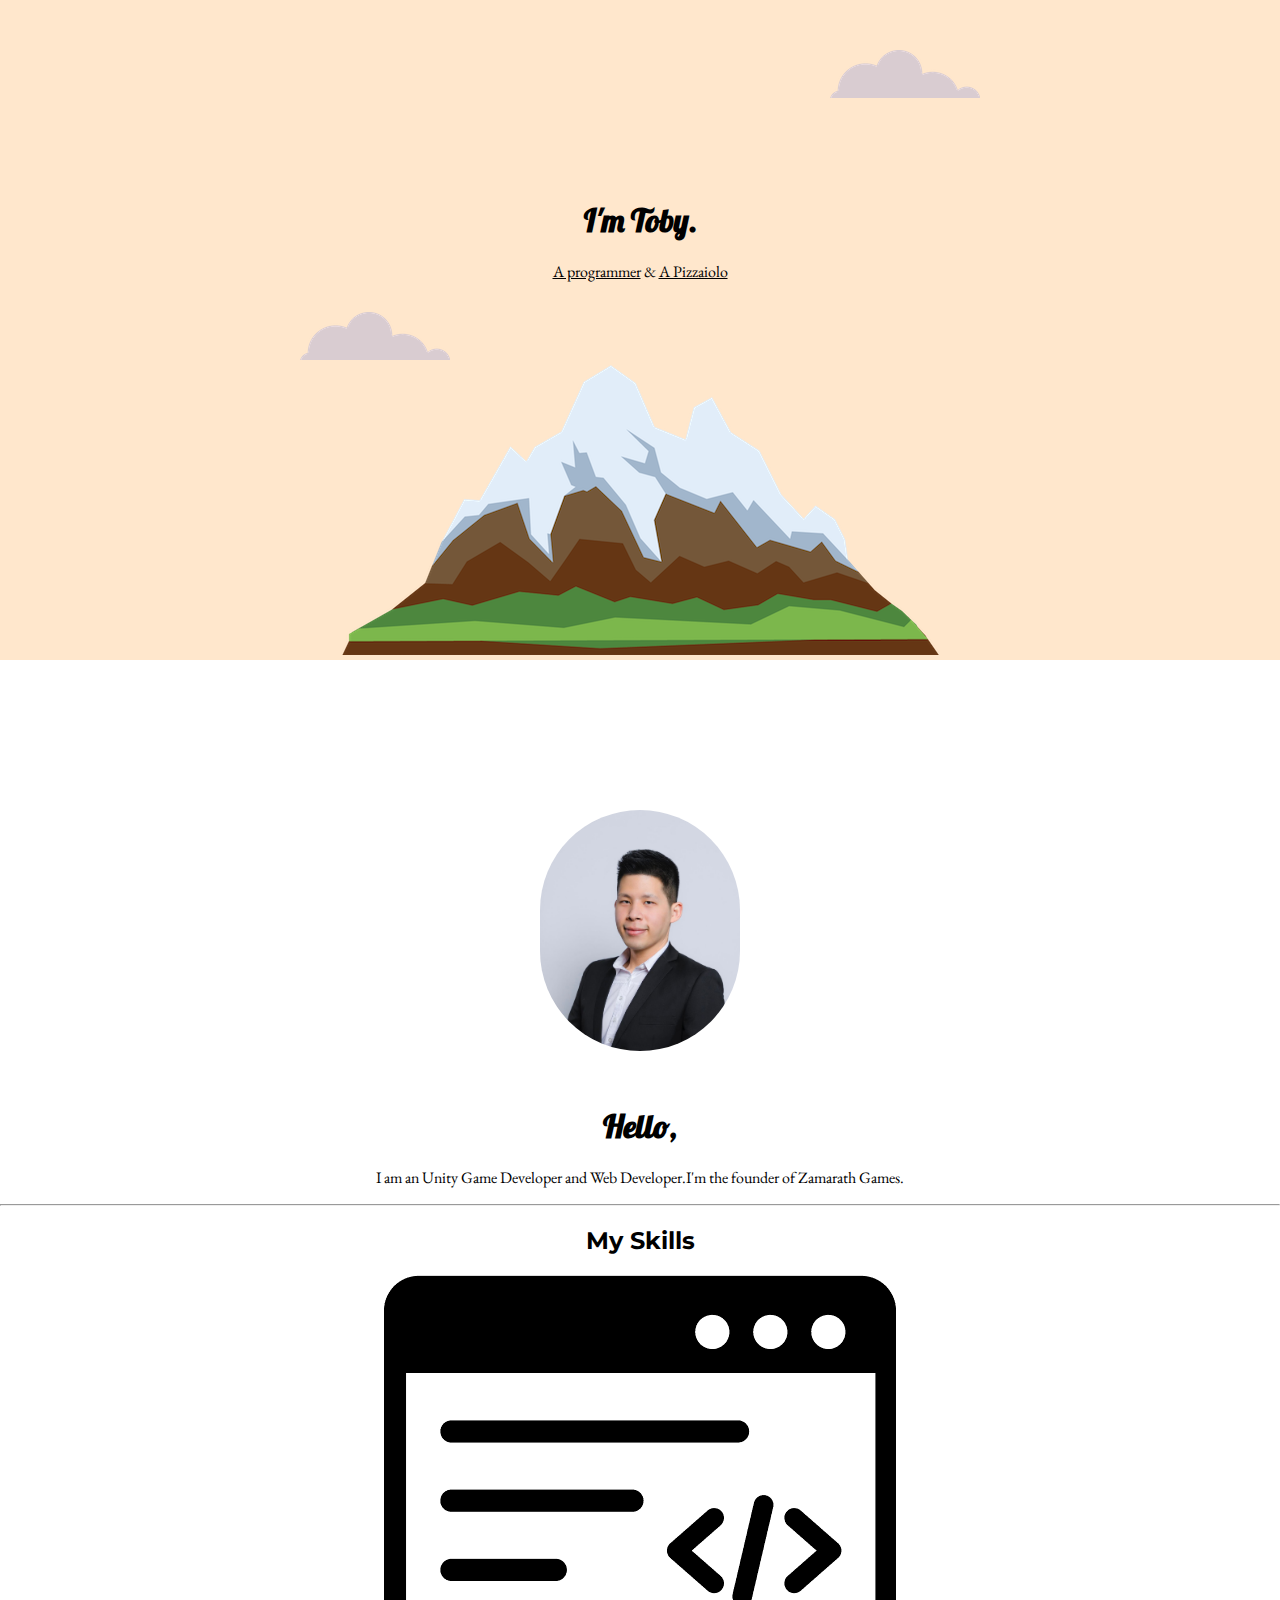
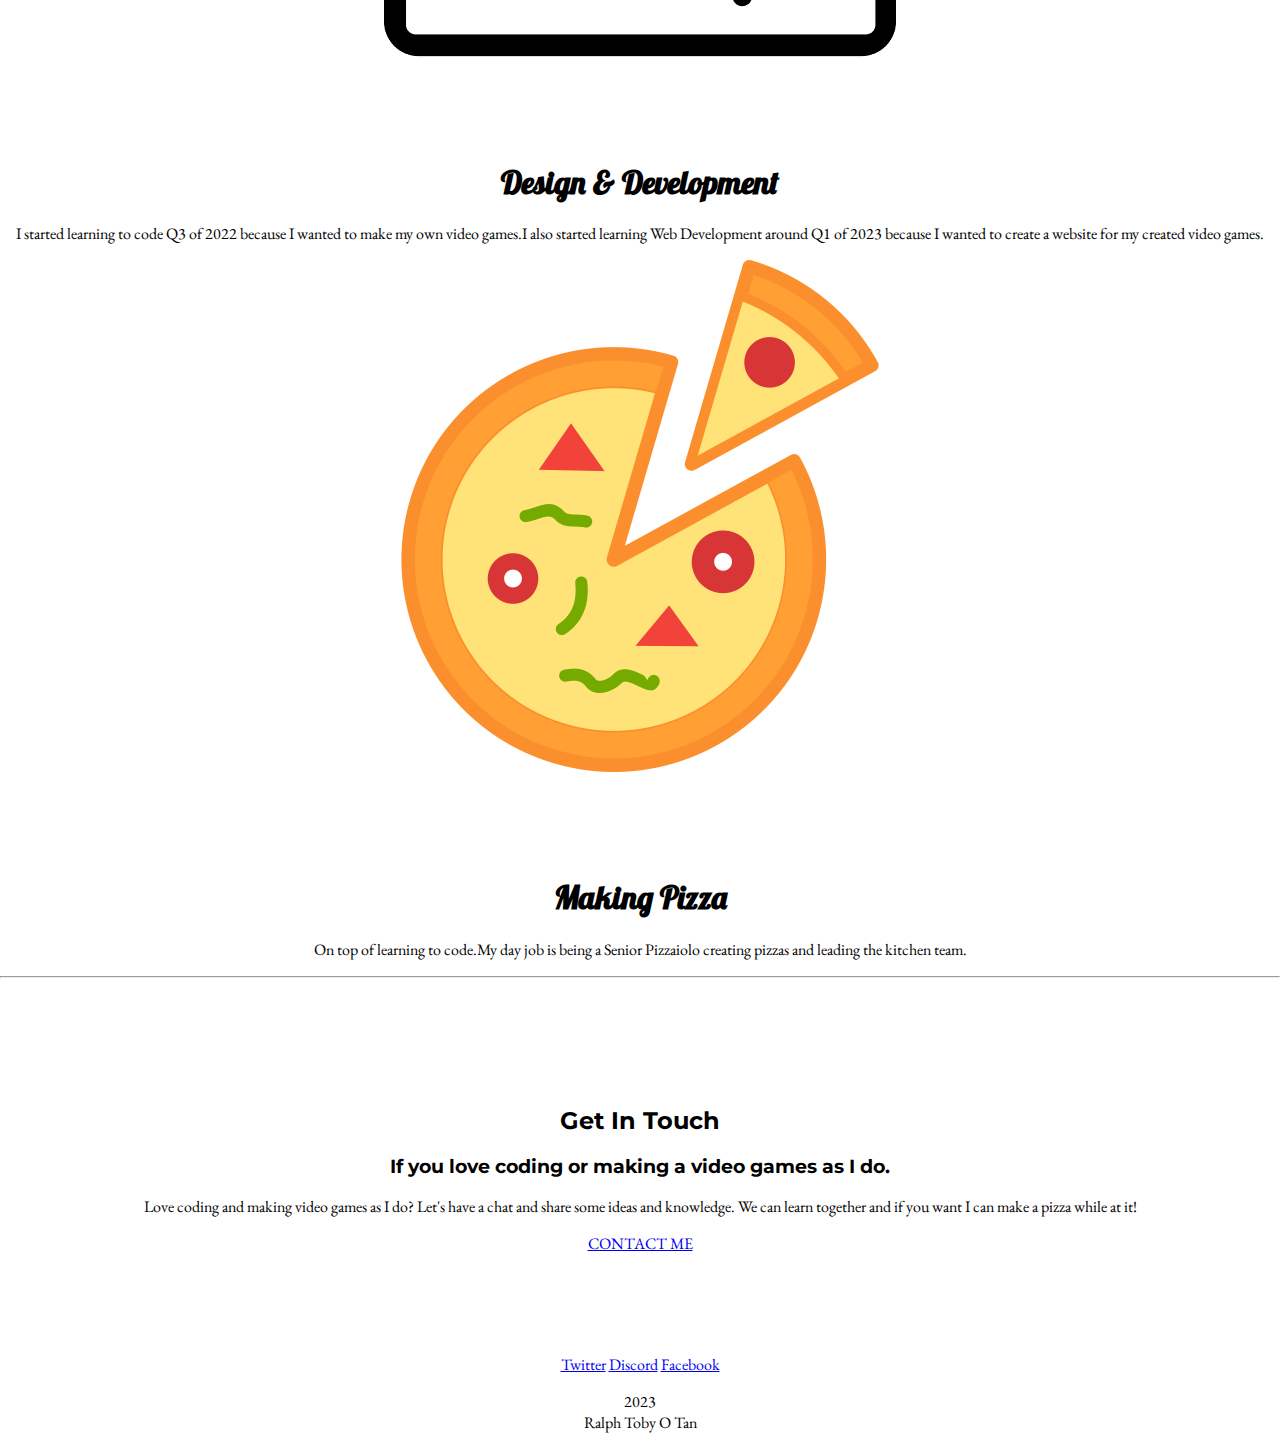
<file: index.html>
<!DOCTYPE html>
<html lang="en">
<head>
    <meta charset="UTF-8">
    <meta http-equiv="X-UA-Compatible" content="IE=edge">
    <meta name="viewport" content="width=device-width, initial-scale=1.0">
    <title>Ralph Toby Tan</title>
    <link rel="stylesheet" href="css/style.css">
    <link rel="icon" href="favicon.ico">
    <link rel="preconnect" href="https://fonts.googleapis.com">
    <link rel="preconnect" href="https://fonts.gstatic.com" crossorigin>
    <link href="https://fonts.googleapis.com/css2?family=Merriweather&family=Montserrat&family=EB+Garamond&family=Lobster&family=Sacramento&display=swap" rel="stylesheet">
</head>
<body>
    <div class="Top">
        <img class="top-cloud" src="images/cloud.png" alt="cloud-img">
        <h1>I'm Toby.</h1>
        <p><span class="developer-info">A programmer</span> & <span class="developer-info">A Pizzaiolo</span></p>
        <img class="bottom-cloud" src="images/cloud.png" alt="cloud-img">
        <img src="images/mountain.png" alt="mountain-img">
    </div>
    <div class="Middle">
        <div class="profile">
            <img class="profile-image" src="images/profilepicture.jpg" alt="profile-img">
            <h1>Hello,</h1>
            <p>I am an Unity Game Developer and Web Developer.I'm the founder of Zamarath Games.</p>
        </div>
        <hr>
        <h2>My Skills</h2>
        <div class="skill-row">
            <img src="images/coding-icon.png" alt="codingicon-img">
            <br>
            <h1>Design & Development</h1>
            <p>I started learning to code Q3 of 2022 because I wanted to make my own video games.I also started learning Web Development around Q1 of 2023 because I wanted to create a website for my created video games.</p>
            <img src="images/pizza-icon.png" alt="pizzaicon-img">
            <h1>Making Pizza</h1>
            <p>On top of learning to code.My day job is being a Senior Pizzaiolo creating pizzas and leading the kitchen team.</p>
        </div>
        <hr>
        <div class="contact-me">
            <h2>Get In Touch</h2>
            <h3>If you love coding or making a video games as I do.</h3>
            <p>Love coding and making video games as I do? Let's have a chat and share some ideas and knowledge. We can learn together and if you want I can make a pizza while at it!</p>
            <a class="btn" href="mailto:legendtobygaming@gmail.com">CONTACT ME</a>
        </div>
    </div>
    <div class="Bottom">
       <a class="footer-link" href="https://twitter.com/LegendTobyNFT">Twitter</a>
       <a class="footer-link" href="https://discordapp.com/channels/@me/LegendToby#0216">Discord</a>
       <a class="footer-link" href="https://www.facebook.com/Ralph.Toby.Tan">Facebook</a>
       <p>2023 <br> Ralph Toby O Tan</p>
    </div>
</body>
</html>
</file>
<file: css/style.css>
body{
    margin: 0;
    text-align: center;
    font-family: 'EB Garamond', serif;
}

h1{
    margin-top: 0;
    padding-top: 100px;
    font-family: 'Lobster', cursive;
}

h2{
    font-family: 'Montserrat', sans-serif;
}

h3{
    font-family: 'Montserrat', sans-serif;
}

.Top{
    background-color: #FFE7CC;
    position: relative;
    padding-top: 100px;
}

.Middle{
    padding-top: 100px;
}

.Bottom{
    padding-top: 100px;
}

.developer-info{
    text-decoration: underline;
}

.bottom-cloud{
    position: absolute;
    left: 300px;
    bottom: 300px;
}

.top-cloud{
    position: absolute;
    right: 300px;
    top: 50px;
}

.img-background{
    padding-top: 100px;
}

.profile-image{
    position: relative;
    top: 50px;
    width: 200px;
    border-radius: 200px;
}

.contact-me{
    padding-top: 100px;
}
</file>
